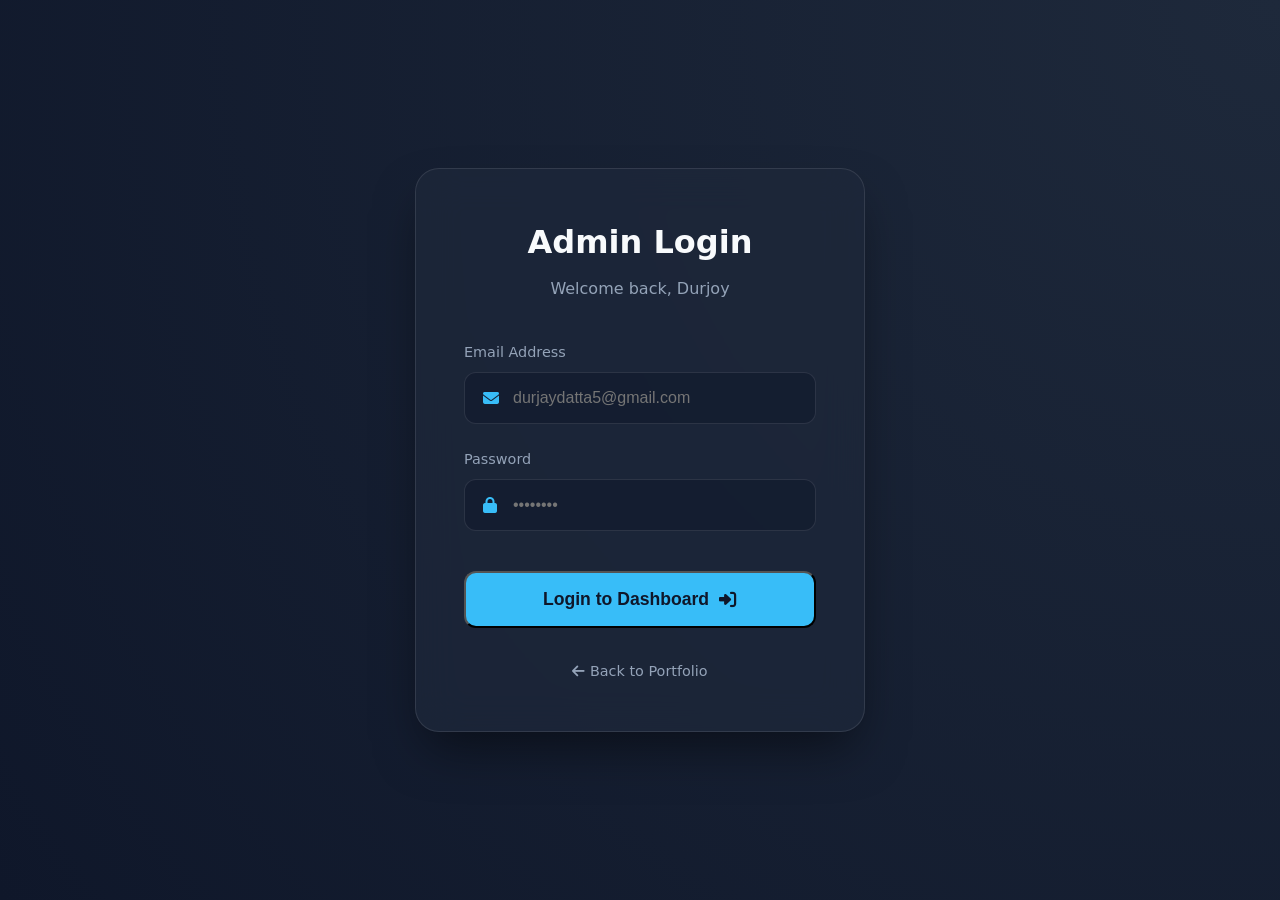
<file: login.html>
<!DOCTYPE html>
<html lang="en">

<head>
    <meta charset="UTF-8">
    <meta name="viewport" content="width=device-width, initial-scale=1.0">
    <title>Admin Login | Durjoy Datta</title>
    <link rel="stylesheet" href="https://cdnjs.cloudflare.com/ajax/libs/font-awesome/6.5.0/css/all.min.css" />
    <link rel="stylesheet" href="style.css">
    <style>
        .login-container {
            min-height: 100vh;
            display: flex;
            align-items: center;
            justify-content: center;
            background: radial-gradient(circle at top right, #1e293b, #0f172a);
        }

        .login-card {
            background: var(--glass);
            backdrop-filter: blur(20px);
            border: 1px solid var(--glass-border);
            padding: 3rem;
            border-radius: 24px;
            width: 100%;
            max-width: 450px;
            box-shadow: 0 25px 50px -12px rgba(0, 0, 0, 0.5);
            animation: fadeInUp 0.8s ease-out;
        }

        .login-header {
            text-align: center;
            margin-bottom: 2.5rem;
        }

        .login-header h2 {
            font-size: 2rem;
            margin-bottom: 0.5rem;
            color: var(--text-main);
        }

        .login-header p {
            color: var(--text-muted);
        }

        .form-group {
            margin-bottom: 1.5rem;
        }

        .form-group label {
            display: block;
            margin-bottom: 0.5rem;
            color: var(--text-muted);
            font-size: 0.9rem;
        }

        .input-group {
            position: relative;
        }

        .input-group i {
            position: absolute;
            left: 1.2rem;
            top: 50%;
            transform: translateY(-50%);
            color: var(--primary);
        }

        .input-group input {
            width: 100%;
            padding: 1rem 1.2rem 1rem 3rem;
            background: rgba(15, 23, 42, 0.5);
            border: 1px solid var(--glass-border);
            border-radius: 12px;
            color: white;
            font-size: 1rem;
            transition: all 0.3s;
        }

        .input-group input:focus {
            outline: none;
            border-color: var(--primary);
            box-shadow: 0 0 0 4px rgba(56, 189, 248, 0.1);
        }

        .login-btn {
            width: 100%;
            justify-content: center;
            margin-top: 1rem;
            font-size: 1.1rem;
        }

        .error-msg {
            background: rgba(239, 68, 68, 0.1);
            color: #ef4444;
            padding: 1rem;
            border-radius: 12px;
            margin-bottom: 1.5rem;
            font-size: 0.9rem;
            display: none;
            border: 1px solid rgba(239, 68, 68, 0.2);
            text-align: center;
        }

        .back-home {
            display: block;
            text-align: center;
            margin-top: 2rem;
            color: var(--text-muted);
            text-decoration: none;
            font-size: 0.9rem;
            transition: color 0.3s;
        }

        .back-home:hover {
            color: var(--primary);
        }
    </style>
</head>

<body>
    <div class="login-container">
        <div class="login-card">
            <div class="login-header">
                <h2>Admin Login</h2>
                <p>Welcome back, Durjoy</p>
            </div>

            <div id="error-box" class="error-msg">
                Invalid email or password. Please try again.
            </div>

            <form id="login-form">
                <div class="form-group">
                    <label>Email Address</label>
                    <div class="input-group">
                        <i class="fas fa-envelope"></i>
                        <input type="email" id="email" placeholder="durjaydatta5@gmail.com" required>
                    </div>
                </div>

                <div class="form-group">
                    <label>Password</label>
                    <div class="input-group">
                        <i class="fas fa-lock"></i>
                        <input type="password" id="password" placeholder="••••••••" required>
                    </div>
                </div>

                <button type="submit" class="btn btn-primary login-btn">
                    Login to Dashboard <i class="fas fa-sign-in-alt"></i>
                </button>
            </form>

            <a href="index.html" class="back-home"><i class="fas fa-arrow-left"></i> Back to Portfolio</a>
        </div>
    </div>

    <script>
        const loginForm = document.getElementById('login-form');
        const errorBox = document.getElementById('error-box');

        loginForm.addEventListener('submit', (e) => {
            e.preventDefault();
            const email = document.getElementById('email').value;
            const password = document.getElementById('password').value;

            // Credentials provided by the user
            if (email === 'durjaydatta5@gmail.com' && password === 'Durjoy5@') {
                localStorage.setItem('isAdminLoggedIn', 'true');
                window.location.href = 'admin.html';
            } else {
                errorBox.style.display = 'block';
                // Shake animation
                const card = document.querySelector('.login-card');
                card.style.animation = 'none';
                card.offsetHeight; // trigger reflow
                card.style.animation = 'shake 0.5s ease-in-out';
            }
        });

        // Add shake keyframes
        const style = document.createElement('style');
        style.innerHTML = `
            @keyframes shake {
                0%, 100% { transform: translateX(0); }
                25% { transform: translateX(-10px); }
                50% { transform: translateX(10px); }
                75% { transform: translateX(-10px); }
            }
        `;
        document.head.appendChild(style);
    </script>
</body>

</html>
</file>
<file: style.css>
:root {
    --primary: #38bdf8;
    --primary-dark: #0ea5e9;
    --bg-dark: #0f172a;
    --bg-light: #1e293b;
    --text-main: #f8fafc;
    --text-muted: #94a3b8;
    --glass: rgba(30, 41, 59, 0.7);
    --glass-border: rgba(255, 255, 255, 0.1);
}

* {
    margin: 0;
    padding: 0;
    box-sizing: border-box;
    scroll-behavior: smooth;
}

body {
    font-family: 'Inter', system-ui, -apple-system, sans-serif;
    line-height: 1.6;
    color: var(--text-main);
    background: var(--bg-dark);
    overflow-x: hidden;
}

/* Animations */
@keyframes fadeInUp {
    from {
        opacity: 0;
        transform: translateY(20px);
    }

    to {
        opacity: 1;
        transform: translateY(0);
    }
}

@keyframes slideInDown {
    from {
        transform: translateY(-100%);
        opacity: 0;
    }

    to {
        transform: translateY(0);
        opacity: 1;
    }
}

.fade-in {
    opacity: 0;
    transform: translateY(20px);
    transition: all 0.6s ease-out;
}

.fade-in.visible {
    opacity: 1;
    transform: translateY(0);
}

/* Common Components */
.btn {
    display: inline-flex;
    align-items: center;
    gap: 10px;
    padding: 1rem 1.8rem;
    border-radius: 12px;
    font-weight: 600;
    text-decoration: none;
    transition: all 0.3s;
    cursor: pointer;
}

.btn-primary {
    background: var(--primary);
    color: var(--bg-dark);
}

.btn-primary:hover {
    background: white;
    transform: translateY(-3px);
    box-shadow: 0 10px 20px rgba(56, 189, 248, 0.4);
}

.btn-outline {
    background: transparent;
    border: 1px solid var(--glass-border);
    color: white;
}

.btn-outline:hover {
    border-color: var(--primary);
    background: rgba(56, 189, 248, 0.05);
}

.hero-btns {
    display: flex;
    gap: 1.2rem;
    margin-bottom: 2.5rem;
}

/* Toast Notification */
.toast {
    position: fixed;
    top: 20px;
    right: 20px;
    padding: 1rem 1.5rem;
    border-radius: 12px;
    background: var(--glass);
    backdrop-filter: blur(10px);
    border: 1px solid var(--glass-border);
    color: white;
    display: flex;
    align-items: center;
    gap: 12px;
    z-index: 2000;
    transition: all 0.3s ease;
    box-shadow: 0 10px 25px rgba(0, 0, 0, 0.3);
}

.toast.hidden {
    transform: translateX(120%);
    opacity: 0;
}

.toast.online {
    border-left: 4px solid #10b981;
}

.toast.offline {
    border-left: 4px solid #ef4444;
}

/* Navbar */
nav {
    position: fixed;
    width: 100%;
    top: 0;
    background: rgba(15, 23, 42, 0.8);
    backdrop-filter: blur(12px);
    padding: 1.2rem 8%;
    display: flex;
    justify-content: space-between;
    align-items: center;
    z-index: 1000;
    border-bottom: 1px solid var(--glass-border);
}

nav .logo {
    font-size: 1.5rem;
    font-weight: 800;
    background: linear-gradient(to right, var(--primary), #818cf8);
    -webkit-background-clip: text;
    background-clip: text;
    -webkit-text-fill-color: transparent;
}

nav ul {
    list-style: none;
    display: flex;
    gap: 2.5rem;
}

nav a {
    color: var(--text-main);
    text-decoration: none;
    font-weight: 500;
    font-size: 0.95rem;
    transition: all 0.3s;
}

nav a:hover {
    color: var(--primary);
}

/* Hero Section */
#home {
    min-height: 100vh;
    display: flex;
    align-items: center;
    justify-content: center;
    background: radial-gradient(circle at top right, #1e293b, #0f172a);
    position: relative;
    padding-top: 80px;
}

#home::before {
    content: '';
    position: absolute;
    width: 300px;
    height: 300px;
    background: var(--primary);
    filter: blur(150px);
    opacity: 0.1;
    top: 10%;
    left: 10%;
}

.hero-grid {
    display: grid;
    grid-template-columns: 1.2fr 1fr;
    gap: 4rem;
    align-items: center;
}

.hero-text {
    text-align: left;
}

.hero-badge {
    background: rgba(56, 189, 248, 0.1);
    color: var(--primary);
    padding: 0.5rem 1.2rem;
    border-radius: 99px;
    font-size: 0.85rem;
    display: inline-block;
    margin-bottom: 2rem;
    border: 1px solid rgba(56, 189, 248, 0.2);
}

.hero-text h1 {
    font-size: 4rem;
    line-height: 1.1;
    margin-bottom: 1rem;
    letter-spacing: -1.5px;
}

.hero-text .highlight {
    color: var(--primary);
}

.hero-text h3 {
    font-size: 1.6rem;
    color: var(--text-muted);
    margin-bottom: 1.5rem;
}

.hero-desc {
    font-size: 1.1rem;
    color: var(--text-muted);
    max-width: 600px;
    margin-bottom: 2.5rem;
}

.hero-details {
    display: flex;
    gap: 3rem;
    margin-bottom: 3rem;
}

.detail-item {
    display: flex;
    flex-direction: column;
}

.detail-val {
    font-size: 2rem;
    font-weight: 800;
    color: var(--primary);
}

.detail-lab {
    font-size: 0.85rem;
    color: var(--text-muted);
    text-transform: uppercase;
    letter-spacing: 1px;
}

.hero-image-side {
    position: relative;
    display: flex;
    justify-content: center;
}

.profile-image-container {
    position: relative;
    width: 320px;
    height: 320px;
}

.profile-img {
    width: 100%;
    height: 100%;
    border-radius: 30% 70% 70% 30% / 30% 30% 70% 70%;
    object-fit: cover;
    border: 6px solid var(--glass-border);
    position: relative;
    z-index: 2;
    transition: all 0.5s ease;
    animation: blob-animate 8s infinite alternate ease-in-out;
}

@keyframes blob-animate {
    0% {
        border-radius: 30% 70% 70% 30% / 30% 30% 70% 70%;
    }

    100% {
        border-radius: 70% 30% 30% 70% / 70% 70% 30% 30%;
    }
}

.profile-image-container:hover .profile-img {
    transform: scale(1.02);
    border-color: var(--primary);
}

.floating-badge {
    position: absolute;
    background: var(--glass);
    backdrop-filter: blur(10px);
    border: 1px solid var(--glass-border);
    padding: 0.8rem 1.2rem;
    border-radius: 16px;
    font-size: 0.9rem;
    font-weight: 600;
    color: white;
    z-index: 5;
    display: flex;
    align-items: center;
    gap: 8px;
    box-shadow: 0 10px 25px rgba(0, 0, 0, 0.2);
}

.floating-badge i {
    color: var(--primary);
}

.badge-1 {
    top: 10%;
    left: -10%;
    animation: float 6s infinite ease-in-out;
}

.badge-2 {
    bottom: 15%;
    right: -5%;
    animation: float 6s infinite ease-in-out 3s;
}

@keyframes float {

    0%,
    100% {
        transform: translateY(0);
    }

    50% {
        transform: translateY(-20px);
    }
}

.glow-bg {
    position: absolute;
    top: 50%;
    left: 50%;
    transform: translate(-50%, -50%);
    width: 140%;
    height: 140%;
    background: radial-gradient(circle, var(--primary) 0%, transparent 70%);
    opacity: 0.15;
    z-index: 1;
    filter: blur(50px);
}

.social-links {
    display: flex;
    gap: 1.5rem;
}

.social-links a {
    width: 50px;
    height: 50px;
    background: var(--glass);
    border: 1px solid var(--glass-border);
    display: flex;
    align-items: center;
    justify-content: center;
    border-radius: 50%;
    color: white;
    font-size: 1.2rem;
    transition: all 0.3s;
}

.social-links a:hover {
    transform: translateY(-5px);
    border-color: var(--primary);
    color: var(--primary);
    box-shadow: 0 0 15px rgba(56, 189, 248, 0.3);
}

/* Common Section Styles */
section {
    padding: 8rem 8% 4rem;
}

section h2 {
    font-size: 2.8rem;
    margin-bottom: 4rem;
    text-align: center;
    letter-spacing: -1px;
}

.container {
    max-width: 1200px;
    margin: 0 auto;
}

/* Skills */
.skills-grid {
    display: grid;
    grid-template-columns: repeat(auto-fit, minmax(200px, 1fr));
    gap: 2rem;
}

.skill-card {
    background: var(--bg-light);
    padding: 2.5rem;
    border-radius: 24px;
    border: 1px solid var(--glass-border);
    text-align: center;
    transition: all 0.4s cubic-bezier(0.175, 0.885, 0.32, 1.275);
}

.skill-card:hover {
    transform: translateY(-10px);
    border-color: var(--primary);
    background: rgba(56, 189, 248, 0.05);
}

.skill-card i {
    font-size: 3.5rem;
    color: var(--primary);
    margin-bottom: 1.5rem;
}

/* Projects */
.projects-grid {
    display: grid;
    grid-template-columns: repeat(auto-fit, minmax(350px, 1fr));
    gap: 2.5rem;
}

.project-card {
    background: var(--bg-light);
    border-radius: 24px;
    border: 1px solid var(--glass-border);
    overflow: hidden;
    transition: all 0.3s;
}

.project-img {
    width: 100%;
    height: 220px;
    object-fit: cover;
    border-bottom: 1px solid var(--glass-border);
}

.project-info {
    padding: 2rem;
    position: relative;
}

.status-badge {
    position: absolute;
    top: 2rem;
    right: 2rem;
    display: flex;
    align-items: center;
    gap: 6px;
    font-size: 0.75rem;
    color: #10b981;
    font-weight: 700;
    text-transform: uppercase;
    letter-spacing: 0.5px;
}

.status-dot {
    width: 8px;
    height: 8px;
    background: #10b981;
    border-radius: 50%;
    animation: status-pulse 2s infinite ease-in-out;
}

@keyframes status-pulse {

    0%,
    100% {
        transform: scale(1);
        opacity: 1;
        box-shadow: 0 0 0 0 rgba(16, 185, 129, 0.4);
    }

    50% {
        transform: scale(1.2);
        opacity: 0.7;
        box-shadow: 0 0 0 6px rgba(16, 185, 129, 0);
    }
}

.project-card:hover {
    transform: scale(1.02);
    box-shadow: 0 20px 40px rgba(0, 0, 0, 0.4);
}

.project-info h3 {
    font-size: 1.5rem;
    margin-bottom: 1rem;
    color: var(--primary);
}

.project-info p {
    color: var(--text-muted);
    font-size: 1rem;
    margin-bottom: 1.5rem;
}

.tags {
    display: flex;
    gap: 0.8rem;
    flex-wrap: wrap;
}

.tag {
    background: rgba(56, 189, 248, 0.1);
    color: var(--primary);
    padding: 0.4rem 1rem;
    border-radius: 8px;
    font-size: 0.8rem;
    font-weight: 500;
}

/* Filters */
.filter-container {
    display: flex;
    justify-content: center;
    gap: 1rem;
    margin-bottom: 3rem;
    flex-wrap: wrap;
}

.filter-btn {
    padding: 0.8rem 1.8rem;
    background: var(--glass);
    border: 1px solid var(--glass-border);
    border-radius: 99px;
    color: var(--text-muted);
    cursor: pointer;
    font-weight: 600;
    transition: all 0.3s;
}

.filter-btn:hover {
    border-color: var(--primary);
    color: var(--text-main);
}

.filter-btn.active {
    background: var(--primary);
    color: var(--bg-dark);
    border-color: var(--primary);
    box-shadow: 0 5px 15px rgba(56, 189, 248, 0.3);
}

.sql-grid {
    display: grid;
    grid-template-columns: repeat(auto-fit, minmax(300px, 1fr));
    gap: 2rem;
    margin-top: 2rem;
}

.sql-card:hover {
    transform: translateY(-5px);
    border-color: var(--primary) !important;
    box-shadow: 0 10px 30px rgba(56, 189, 248, 0.1);
}

.cert-grid {
    display: grid;
    grid-template-columns: repeat(auto-fit, minmax(300px, 1fr));
    gap: 2.5rem;
}

.cert-card {
    background: var(--bg-light);
    border-radius: 20px;
    border: 1px solid var(--glass-border);
    overflow: hidden;
    transition: all 0.3s ease;
    display: flex;
    flex-direction: column;
}

.cert-card:hover {
    transform: translateY(-10px);
    border-color: var(--primary);
    box-shadow: 0 15px 30px rgba(0, 0, 0, 0.4);
}

.cert-img {
    width: 100%;
    height: 200px;
    object-fit: cover;
    border-bottom: 1px solid var(--glass-border);
    transition: transform 0.5s ease;
    cursor: pointer;
}

.cert-card:hover .cert-img {
    transform: scale(1.05);
}

.cert-info {
    padding: 1.5rem;
    text-align: left;
}

.cert-info h3 {
    font-size: 1.25rem;
    color: var(--text-main);
    margin-bottom: 0.5rem;
}

.cert-info p {
    color: var(--text-muted);
    font-size: 0.9rem;
    margin-bottom: 0.5rem;
}

/* Modal Styles */
.image-modal {
    display: none; 
    position: fixed;
    z-index: 3000;
    left: 0;
    top: 0;
    width: 100%;
    height: 100%;
    overflow: auto;
    background-color: rgba(15, 23, 42, 0.95);
    backdrop-filter: blur(10px);
    opacity: 0;
    transition: opacity 0.3s ease;
    align-items: center;
    justify-content: center;
}

.image-modal.show {
    display: flex;
    opacity: 1;
}

.modal-content {
    margin: auto;
    display: block;
    max-width: 90%;
    max-height: 85vh;
    border-radius: 12px;
    box-shadow: 0 15px 50px rgba(0,0,0,0.5);
    transform: scale(0.8);
    transition: transform 0.3s ease;
    object-fit: contain;
}

.image-modal.show .modal-content {
    transform: scale(1);
}

.close-modal {
    position: absolute;
    top: 30px;
    right: 40px;
    color: #f1f1f1;
    font-size: 40px;
    font-weight: bold;
    transition: 0.3s;
    cursor: pointer;
    z-index: 3001;
}

.close-modal:hover,
.close-modal:focus {
    color: var(--primary);
    text-decoration: none;
    cursor: pointer;
}

/* Academic & Goals */
.list-style ul {
    list-style: none;
    display: grid;
    grid-template-columns: repeat(auto-fit, minmax(280px, 1fr));
    gap: 1.5rem;
}

.list-style li {
    background: var(--glass);
    padding: 1.5rem;
    border-radius: 16px;
    display: flex;
    align-items: center;
    gap: 1rem;
    border: 1px solid var(--glass-border);
}

.list-style li i {
    color: var(--primary);
    font-size: 1.2rem;
}

footer {
    padding: 4rem;
    text-align: center;
    border-top: 1px solid var(--glass-border);
    color: var(--text-muted);
}

@media (max-width: 768px) {
    .hero-content h1 {
        font-size: 3rem;
    }

    nav ul {
        display: none;
    }

    section {
        padding: 4rem 5%;
    }
}
</file>
